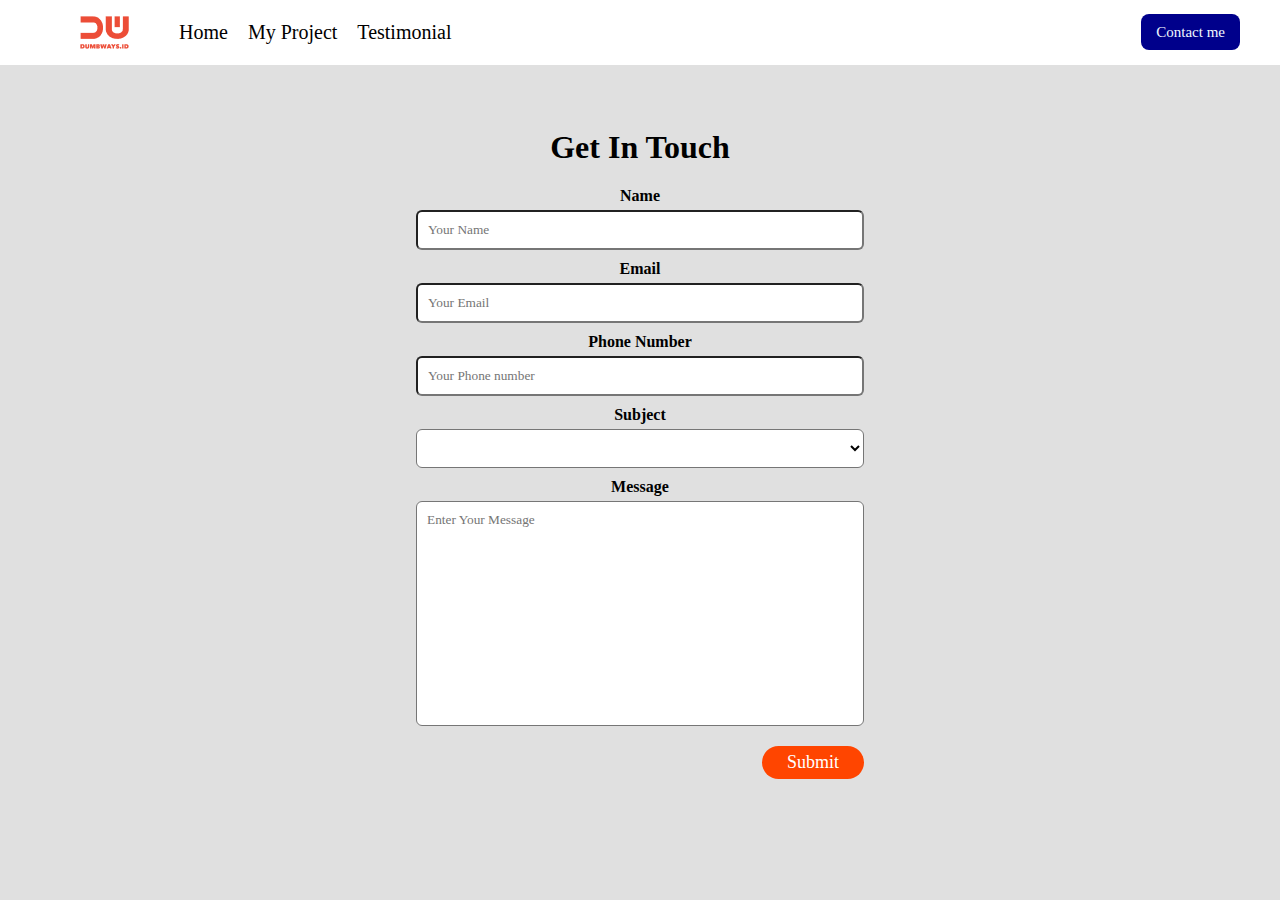
<file: Day 7 - Task/contact-me.html>
<html>
    <head>
        <title>Contact Me</title>
        <meta name="viewport" content="width=device-width, initial-scale=1.0">
        <link href="./assets/css/style.css" rel="stylesheet">
        <link href="./assets/css/contact-me.css" rel="stylesheet">
        <link href="./assets/css/mobile.css" rel="stylesheet">
        <link rel="stylesheet" href="https://cdnjs.cloudflare.com/ajax/libs/font-awesome/6.4.2/css/all.min.css" integrity="sha512-z3gLpd7yknf1YoNbCzqRKc4qyor8gaKU1qmn+CShxbuBusANI9QpRohGBreCFkKxLhei6S9CQXFEbbKuqLg0DA==" crossorigin="anonymous" referrerpolicy="no-referrer" />
    </head>

    <body>
        <nav>
            <div class="nav-left">
                <ul>
                    <img src="./assets/image/logo.png"/>
                    <li>
                        <a href="./index.html" class="item-gone">Home</a>
                    </li>
                    <li>
                        <a href="my-project.html" class="item-gone">My Project</a>
                    </li>
                    <li>
                        <a href="testimonial.html" class="item-gone">Testimonial</a>
                    </li>
                </ul>
            </div>

            <div class="nav-right">
                <a href="./contact-me.html" class="item-gone">Contact me</a>
            </div>

            <div class="nav-right" id="bars-menu">
                <button class="menu-button" onclick="openMenu()">
                    <i class="fa-solid fa-bars"></i>
                </button>
            </div>
        </nav>

        <div class="menu-container" id="menu-container">
            <a href="./index.html" class="home-button">Home</a>
            <a href="./my-project.html">My Project</a>
            <a href="testimonial.html">Testimonial</a>
            <a href="./contact-me.html">Contact Me</a>
        </div>

        <form class="container-form">
            <h1 style="text-align: center;">Get In Touch</h1>
            <div>
                <label for="name">Name</label>
                <input type="text" id="name" placeholder="Your Name" required/>
            </div>

            <div>
                <label for="email">Email</label>
                <input type="email" id="email" placeholder="Your Email" required/>
            </div>

            <div>
                <label for="phone">Phone Number</label>
                <input type="text" id="phone" placeholder="Your Phone number"required/>
            </div>

            <div>
                <label for="subject">Subject</label>
                <Select id="subject" required>
                    <option value="" hidden></option>
                    <option>Frontend Developer</option>
                    <option>Backend Developer</option>
                    <option>Fullstack</option>
                </Select>
            </div>

            <div>
                <label for="message">Message</label>
                <textarea id="message" placeholder="Enter Your Message" require></textarea>
            </div>
            <div>
                <button type="button" onclick="getData()">Submit</button>
            </div>
            
        </form>
    </body>
    <script src="assets/js/contact-me.js"></script>
    <script src="assets/js/button.js"></script>
</html>
</file>
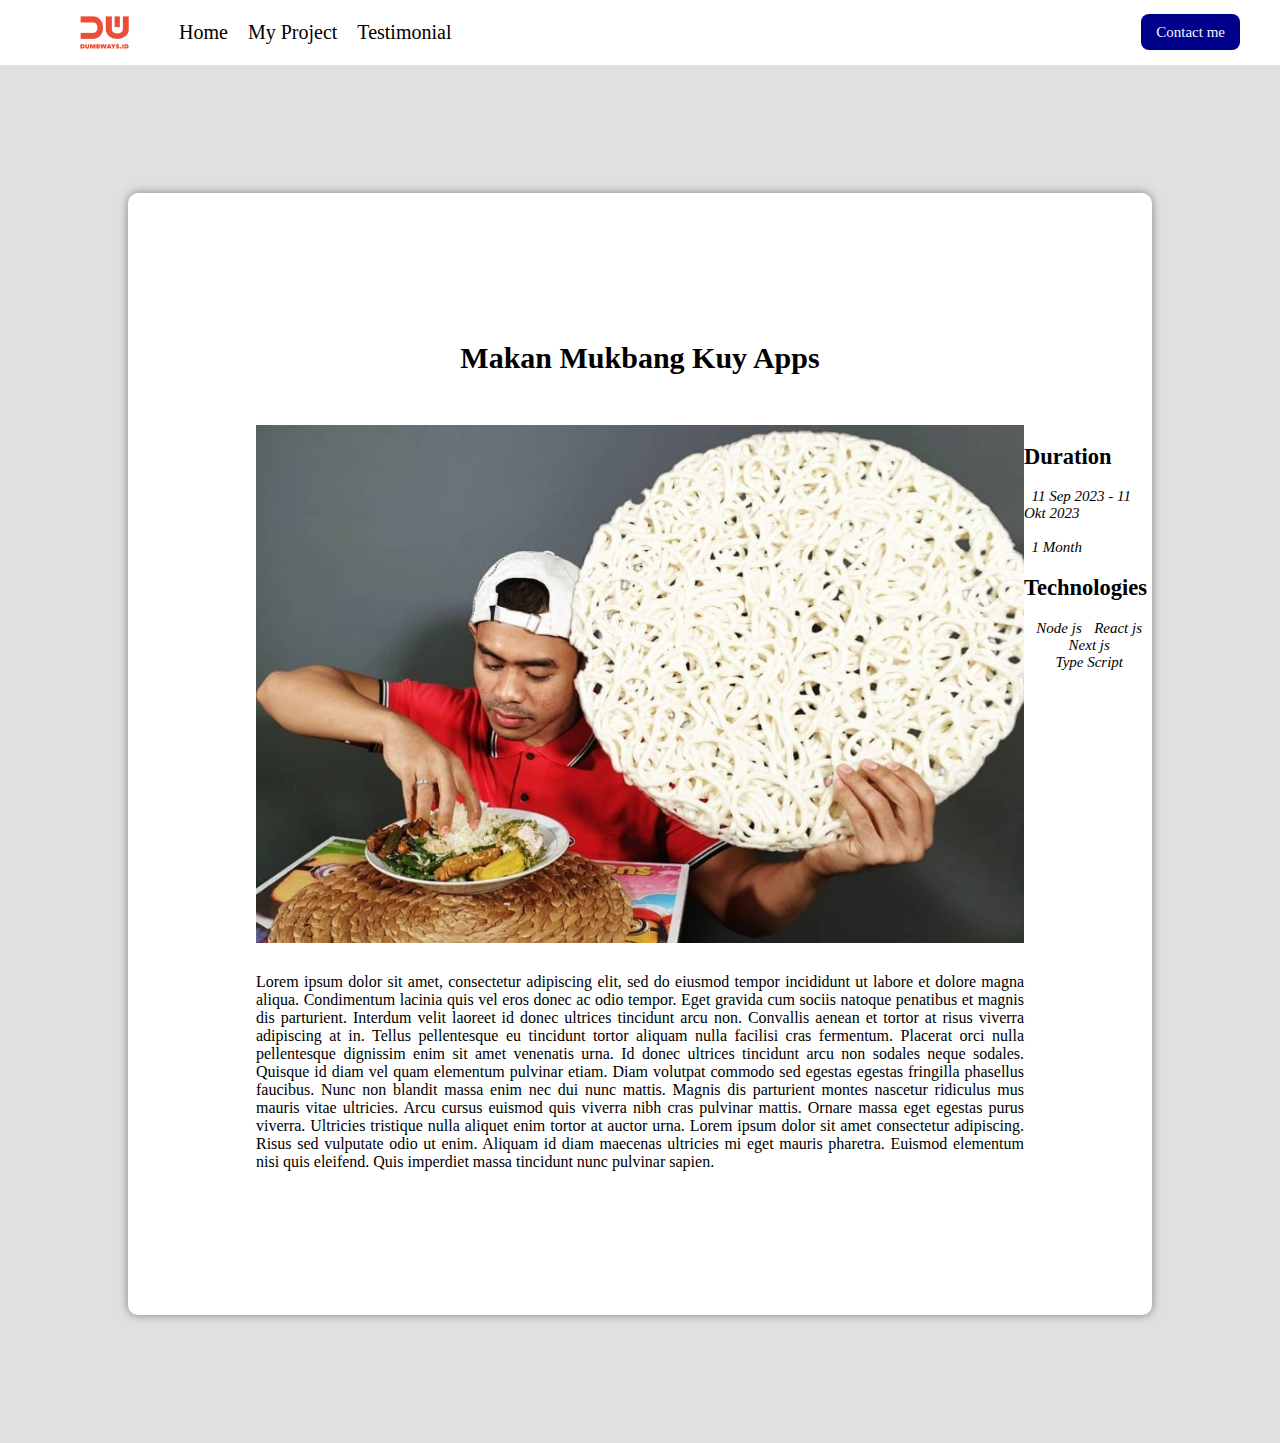
<file: Day 7 - Task/my-project-detail.html>
<html>
    <head>
        <title>Project-Detail</title>
        <meta name="viewport" content="width=device-width, initial-scale=1.0">
        <link href="./assets/css/style.css" rel="stylesheet">
        <link href="./assets/css/project-detail.css" rel="stylesheet">
        <link href="./assets/css/mobile.css" rel="stylesheet">
        <link rel="stylesheet" href="https://cdnjs.cloudflare.com/ajax/libs/font-awesome/6.4.2/css/all.min.css" integrity="sha512-z3gLpd7yknf1YoNbCzqRKc4qyor8gaKU1qmn+CShxbuBusANI9QpRohGBreCFkKxLhei6S9CQXFEbbKuqLg0DA==" crossorigin="anonymous" referrerpolicy="no-referrer" />
    </head>

    <body>
        <nav>
            <div class="nav-left">
                <ul>
                    <img src="./assets/image/logo.png"/>
                    <li>
                        <a href="./index.html" class="item-gone">Home</a>
                    </li>
                    <li>
                        <a href="my-project.html" class="item-gone">My Project</a>
                    </li>
                    <li>
                        <a href="testimonial.html" class="item-gone">Testimonial</a>
                    </li>
                </ul>
            </div>

            <div class="nav-right">
                <a href="./contact-me.html" class="item-gone">Contact me</a>
            </div>

            <div class="nav-right" id="bars-menu">
                <button class="menu-button" onclick="openMenu()">
                    <i class="fa-solid fa-bars"></i>
                </button>
            </div>
        </nav>

        <div class="menu-container" id="menu-container">
            <a href="./index.html" class="home-button">Home</a>
            <a href="./my-project.html">My Project</a>
            <a href="testimonial.html">Testimonial</a>
            <a href="./contact-me.html">Contact Me</a>
        </div>

        <div class="project-detail" id="project-detail" >
            <h1 class="judul">Makan Mukbang Kuy Apps</h1>
            <div class="information">
                <img src="./assets/image/makanan.jpg" alt="makan"/>
                <div class="detail-information">
                    <h2>Duration</h2>
                    <i class="fa-regular fa-calendar-days">&nbsp 11 Sep 2023 - 11 Okt 2023</i><br><br>
                    <i class="fa-regular fa-clock">&nbsp 1 Month</i>
                    <h2>Technologies</h2>
                    <div class="technologies">
                            <i class="fa-brands fa-node-js">&nbsp Node js</i>   
                            <i class="fa-brands fa-react">&nbsp React js</i>
                            <i class="fa-brands fa-vuejs">&nbsp Next js</i>
                            <i class="fa-brands fa-js">&nbsp Type Script</i>
                    </div>

                </div>
                
            </div>
            <p class="isi">
            Lorem ipsum dolor sit amet, consectetur adipiscing elit, 
            sed do eiusmod tempor incididunt ut labore et dolore magna aliqua. 
                Condimentum lacinia quis vel eros donec ac odio tempor. 
                Eget gravida cum sociis natoque penatibus et magnis dis parturient. 
                Interdum velit laoreet id donec ultrices tincidunt arcu non. 
                Convallis aenean et tortor at risus viverra adipiscing at in. 
                Tellus pellentesque eu tincidunt tortor aliquam nulla facilisi cras fermentum. 
                Placerat orci nulla pellentesque dignissim enim sit amet venenatis urna. 
                Id donec ultrices tincidunt arcu non sodales neque sodales. 
                Quisque id diam vel quam elementum pulvinar etiam. Diam volutpat commodo sed egestas egestas fringilla phasellus faucibus. 
                Nunc non blandit massa enim nec dui nunc mattis. 
                Magnis dis parturient montes nascetur ridiculus mus mauris vitae ultricies.
                Arcu cursus euismod quis viverra nibh cras pulvinar mattis. Ornare massa eget egestas purus viverra. 
                Ultricies tristique nulla aliquet enim tortor at auctor urna. Lorem ipsum dolor sit amet consectetur adipiscing. 
                Risus sed vulputate odio ut enim. Aliquam id diam maecenas ultricies mi eget mauris pharetra. 
                Euismod elementum nisi quis eleifend. Quis imperdiet massa tincidunt nunc pulvinar sapien.
            </p>
        </div>
    </body>
    <script src="assets/js/button.js"></script>
    <script src="assets/js/project.js"></script>
</html>
</file>
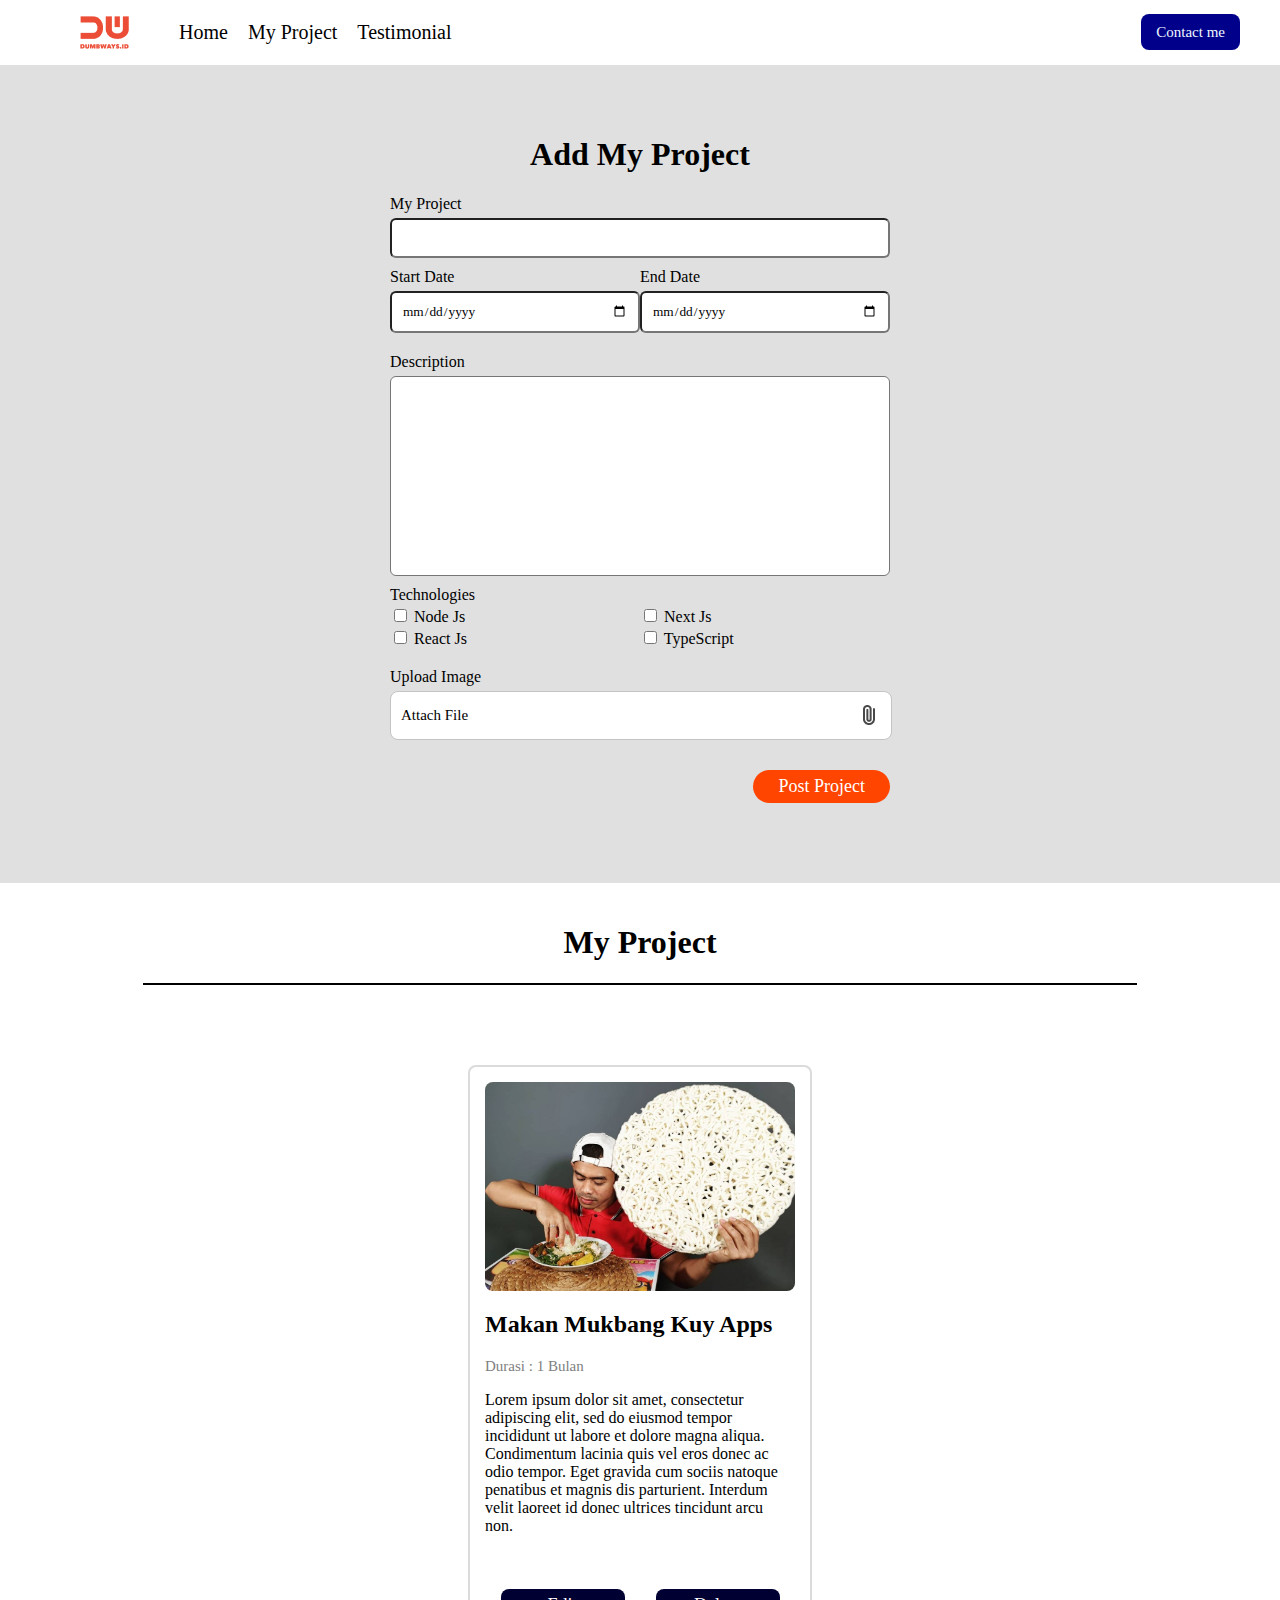
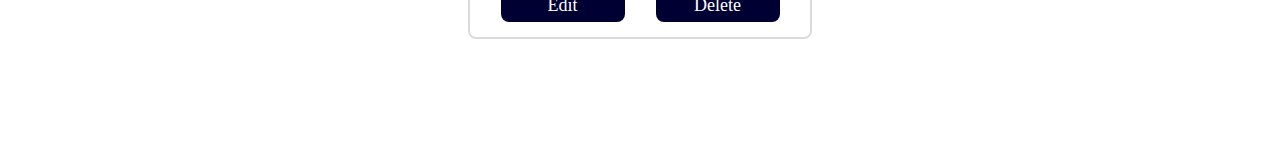
<file: Day 7 - Task/my-project.html>
<html>
    <head>
        <title>Project-1</title>
        <meta name="viewport" content="width=device-width, initial-scale=1.0">
        <link href="./assets/css/style.css" rel="stylesheet">
        <link href="./assets/css/project.css" rel="stylesheet">
        <link href="./assets/css/mobile.css" rel="stylesheet">
        <link rel="stylesheet" href="https://cdnjs.cloudflare.com/ajax/libs/font-awesome/6.4.2/css/all.min.css" integrity="sha512-z3gLpd7yknf1YoNbCzqRKc4qyor8gaKU1qmn+CShxbuBusANI9QpRohGBreCFkKxLhei6S9CQXFEbbKuqLg0DA==" crossorigin="anonymous" referrerpolicy="no-referrer" />
    </head>

    <body>
        <nav>
            <div class="nav-left">
                <ul>
                    <img src="./assets/image/logo.png"/>
                    <li>
                        <a href="./index.html" class="item-gone">Home</a>
                    </li>
                    <li>
                        <a href="my-project.html" class="item-gone">My Project</a>
                    </li>
                    <li>
                        <a href="testimonial.html" class="item-gone">Testimonial</a>
                    </li>
                </ul>
            </div>

            <div class="nav-right">
                <a href="./contact-me.html" class="item-gone">Contact me</a>
            </div>

            <div class="nav-right" id="bars-menu">
                <button class="menu-button" onclick="openMenu()">
                    <i class="fa-solid fa-bars"></i>
                </button>
            </div>
        </nav>

        <div class="menu-container" id="menu-container">
            <a href="./index.html" class="home-button">Home</a>
            <a href="./my-project.html">My Project</a>
            <a href="testimonial.html">Testimonial</a>
            <a href="./contact-me.html">Contact Me</a>
        </div>

        <div class="project">
            <div class="project-form">
                <form onsubmit = "isiProject(event)">
                    <h1 class="judul">Add My Project</h1>
                    <div>
                        <label for="my-project">My Project</label>
                        <input type="text" id="my-project"/>
                    </div>
                    <div class="date">
                        <div>
                            <label for="awal">Start Date</label>
                            <input type="date" id="awal"/>
                        </div>
                        <div>
                            <label for="akhir">End Date</label>
                            <input type="date" id="akhir"/>
                        </div>
                    </div>
                    <div>
                        <label for="description">Description</label>
                        <textarea id="description"></textarea>
                    </div>
                    <div>
                        <label>Technologies</label>
                        <div class="check-box">
                            <div class="box">
                                <input type="checkbox" id="node-js" value="Node Js">
                                <label for="node-js"> Node Js</label><br>
                                <input type="checkbox" id="react-js" value="React Js">
                                <label for="react-js"> React Js</label>
                            </div>
                            <div class="box">
                                <input type="checkbox" id="next-js" value="Next Js">
                                <label for="next-js">  Next Js</label><br>
                                <input type="checkbox" id="typeScript" value="TypeScript">
                                <label for="typeScript">  TypeScript</label>
                            </div>
                        </div>
                    </div>
                    <div>
                        <label>Upload Image</label>
                        <div class="input-blog-image-group">
                            <label for="input-blog-image">
                                <p>Attach File</p>
                                <img src="assets/image/file.png" alt="file" />
                            </label>
                            <input type="file" id="input-blog-image" hidden />
                         </div>
                    </div>
                    <button>Post Project</button>
                
                </form>
                
            </div>
            
            <div class="projectBody">
                <h1 class="judul">My Project</h1>
                <hr class="line"/>
                <div class="project-list" id="contents">
                    <div class="project-list-items">
                        <img src="./assets/image/makanan.jpg" alt="makan"/>
                        <h2><a href="my-project-detail.html" target="_blank">Makan Mukbang Kuy Apps</a></h1>
                        <p style="font-size: 15px; color: grey;">Durasi : 1 Bulan</p>
                        <p>
                            Lorem ipsum dolor sit amet, consectetur adipiscing elit, 
                            sed do eiusmod tempor incididunt ut labore et dolore magna aliqua. 
                            Condimentum lacinia quis vel eros donec ac odio tempor. 
                            Eget gravida cum sociis natoque penatibus et magnis dis parturient. 
                            Interdum velit laoreet id donec ultrices tincidunt arcu non.
                        </p>
                        
                        <i class="fa-brands fa-node-js"></i>    
                        <i class="fa-brands fa-react"></i>
                        <i class="fa-brands fa-vuejs"></i>
                        <i class="fa-brands fa-js"></i> <br>
                        <div class="edit">
                            <button>Edit</button>
                            <button>Delete</button>
                        </div>
                    </div>

                </div>
                
            </div>
        </div>
    </body>
    <script src="assets/js/project.js"></script>
    <script src="assets/js/button.js"></script>
</html>
</file>
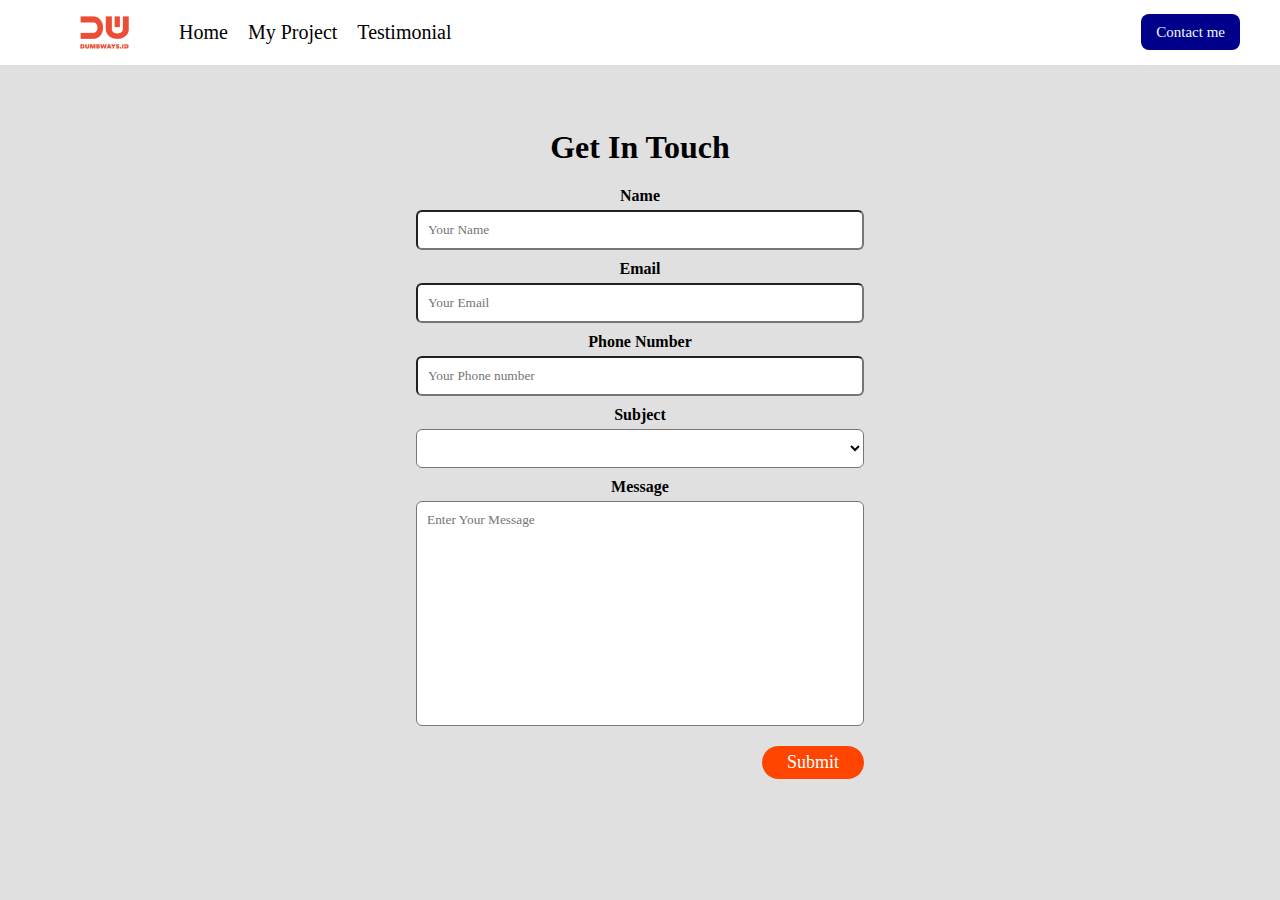
<file: Day 8 - Task/contact-me.html>
<html>
    <head>
        <title>Contact Me</title>
        <meta name="viewport" content="width=device-width, initial-scale=1.0">
        <link href="./assets/css/style.css" rel="stylesheet">
        <link href="./assets/css/contact-me.css" rel="stylesheet">
        <link href="./assets/css/mobile.css" rel="stylesheet">
        <link rel="stylesheet" href="https://cdnjs.cloudflare.com/ajax/libs/font-awesome/6.4.2/css/all.min.css" integrity="sha512-z3gLpd7yknf1YoNbCzqRKc4qyor8gaKU1qmn+CShxbuBusANI9QpRohGBreCFkKxLhei6S9CQXFEbbKuqLg0DA==" crossorigin="anonymous" referrerpolicy="no-referrer" />
    </head>

    <body>
        <nav>
            <div class="nav-left">
                <ul>
                    <img src="./assets/image/logo.png"/>
                    <li>
                        <a href="index.html" class="item-gone">Home</a>
                    </li>
                    <li>
                        <a href="my-project.html" class="item-gone">My Project</a>
                    </li>
                    <li>
                        <a href="testimonial.html" class="item-gone">Testimonial</a>
                    </li>
                </ul>
            </div>

            <div class="nav-right">
                <a href="./contact-me.html" class="item-gone">Contact me</a>
            </div>

            <div class="nav-right" id="bars-menu">
                <button class="menu-button" onclick="openMenu()">
                    <i class="fa-solid fa-bars"></i>
                </button>
            </div>
        </nav>

        <div class="menu-container" id="menu-container">
            <a href="index.html" class="home-button">Home</a>
            <a href="my-project.html">My Project</a>
            <a href="testimonial.html">Testimonial</a>
            <a href="contact-me.html">Contact Me</a>
        </div>

        <div class="menu-container" id="menu-container">
            <a href="./index.html" class="home-button">Home</a>
            <a href="./my-project.html">My Project</a>
            <a href="./contact-me.html">Contact Me</a>
        </div>

        <form class="container-form">
            <h1 style="text-align: center;">Get In Touch</h1>
            <div>
                <label for="name">Name</label>
                <input type="text" id="name" placeholder="Your Name" required/>
            </div>

            <div>
                <label for="email">Email</label>
                <input type="email" id="email" placeholder="Your Email" required/>
            </div>

            <div>
                <label for="phone">Phone Number</label>
                <input type="text" id="phone" placeholder="Your Phone number"required/>
            </div>

            <div>
                <label for="subject">Subject</label>
                <Select id="subject" required>
                    <option value="" hidden></option>
                    <option>Frontend Developer</option>
                    <option>Backend Developer</option>
                    <option>Fullstack</option>
                </Select>
            </div>

            <div>
                <label for="message">Message</label>
                <textarea id="message" placeholder="Enter Your Message" require></textarea>
            </div>
            <div>
                <button type="button" onclick="getData()">Submit</button>
            </div>
            
        </form>
    </body>
    <script src="assets/js/contact-me.js"></script>
    <script src="assets/js/button.js"></script>
</html>
</file>
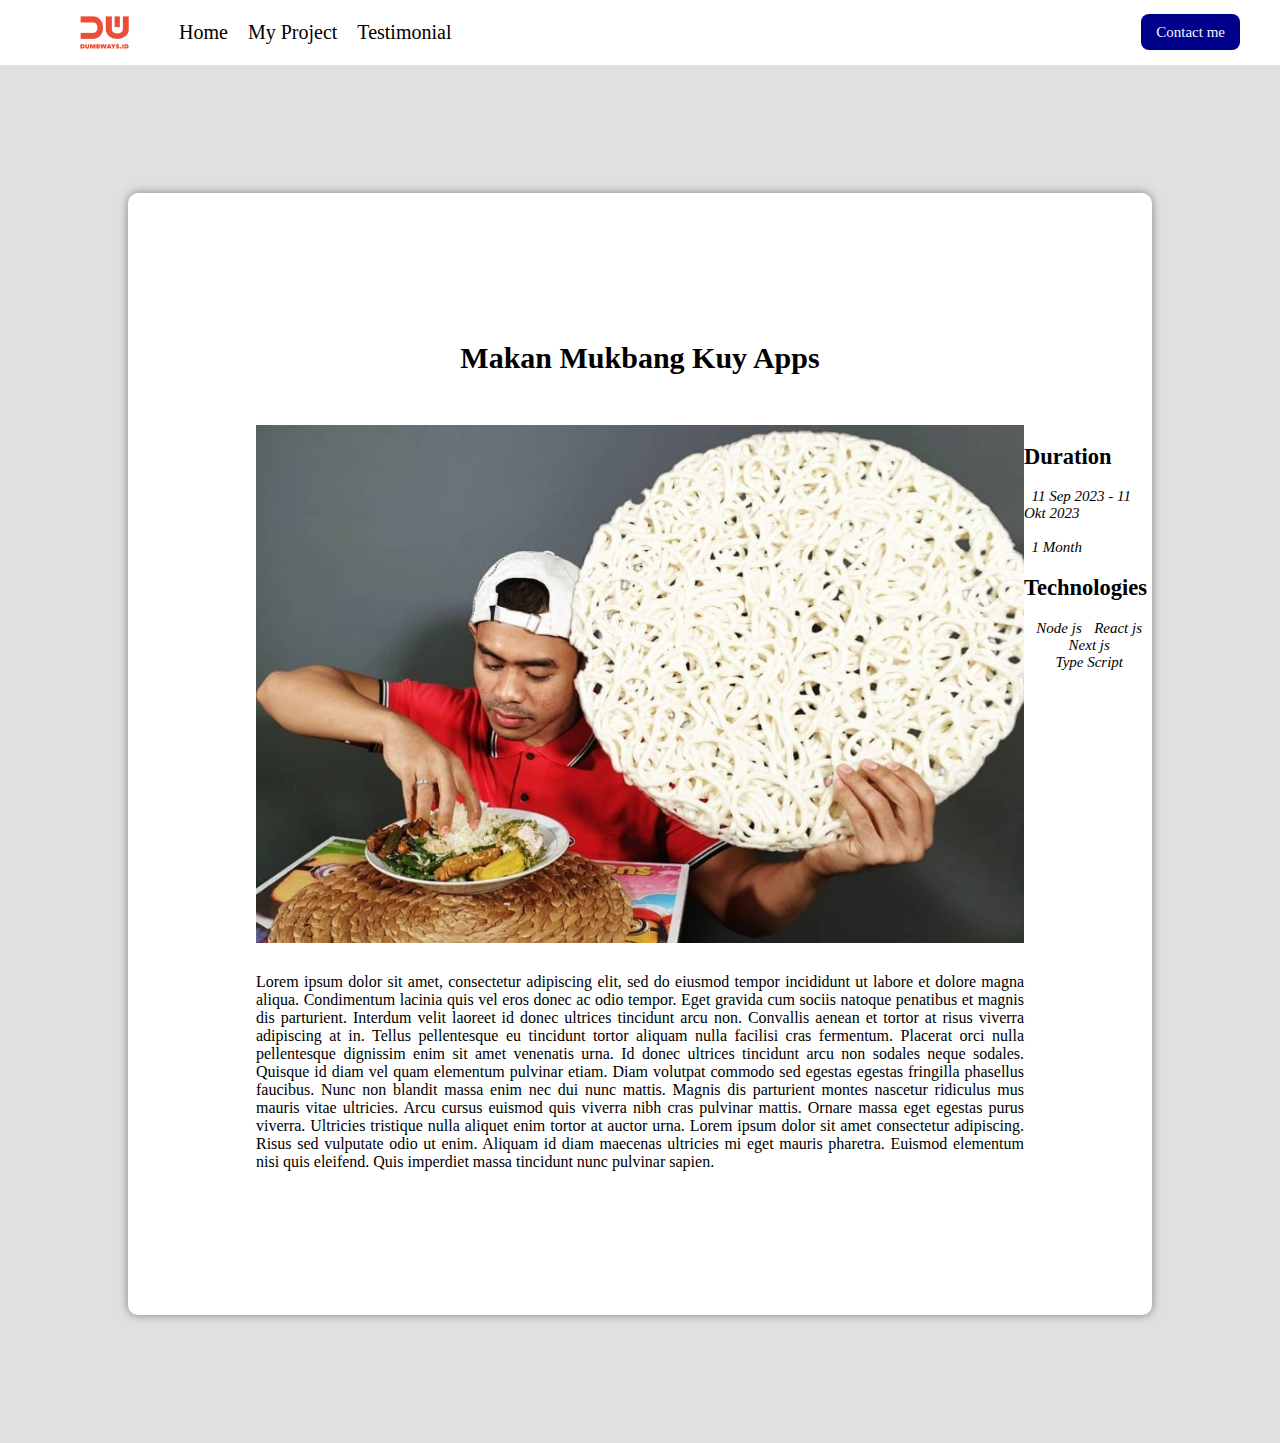
<file: Day 8 - Task/my-project-detail.html>
<html>
    <head>
        <title>Project-Detail</title>
        <meta name="viewport" content="width=device-width, initial-scale=1.0">
        <link href="./assets/css/style.css" rel="stylesheet">
        <link href="./assets/css/project-detail.css" rel="stylesheet">
        <link href="./assets/css/mobile.css" rel="stylesheet">
        <link rel="stylesheet" href="https://cdnjs.cloudflare.com/ajax/libs/font-awesome/6.4.2/css/all.min.css" integrity="sha512-z3gLpd7yknf1YoNbCzqRKc4qyor8gaKU1qmn+CShxbuBusANI9QpRohGBreCFkKxLhei6S9CQXFEbbKuqLg0DA==" crossorigin="anonymous" referrerpolicy="no-referrer" />
    </head>

    <body>
        <nav>
            <div class="nav-left">
                <ul>
                    <img src="./assets/image/logo.png"/>
                    <li>
                        <a href="index.html" class="item-gone">Home</a>
                    </li>
                    <li>
                        <a href="my-project.html" class="item-gone">My Project</a>
                    </li>
                    <li>
                        <a href="testimonial.html" class="item-gone">Testimonial</a>
                    </li>
                </ul>
            </div>

            <div class="nav-right">
                <a href="./contact-me.html" class="item-gone">Contact me</a>
            </div>

            <div class="nav-right" id="bars-menu">
                <button class="menu-button" onclick="openMenu()">
                    <i class="fa-solid fa-bars"></i>
                </button>
            </div>
        </nav>

        <div class="menu-container" id="menu-container">
            <a href="index.html" class="home-button">Home</a>
            <a href="my-project.html">My Project</a>
            <a href="testimonial.html">Testimonial</a>
            <a href="contact-me.html">Contact Me</a>
        </div>

        <div class="menu-container" id="menu-container">
            <a href="./index.html" class="home-button">Home</a>
            <a href="./my-project.html">My Project</a>
            <a href="./contact-me.html">Contact Me</a>
        </div>

        <div class="project-detail" id="project-detail" >
            <h1 class="judul">Makan Mukbang Kuy Apps</h1>
            <div class="information">
                <img src="./assets/image/makanan.jpg" alt="makan"/>
                <div class="detail-information">
                    <h2>Duration</h2>
                    <i class="fa-regular fa-calendar-days">&nbsp 11 Sep 2023 - 11 Okt 2023</i><br><br>
                    <i class="fa-regular fa-clock">&nbsp 1 Month</i>
                    <h2>Technologies</h2>
                    <div class="technologies">
                            <i class="fa-brands fa-node-js">&nbsp Node js</i>   
                            <i class="fa-brands fa-react">&nbsp React js</i>
                            <i class="fa-brands fa-vuejs">&nbsp Next js</i>
                            <i class="fa-brands fa-js">&nbsp Type Script</i>
                    </div>

                </div>
                
            </div>
            <p class="isi">
            Lorem ipsum dolor sit amet, consectetur adipiscing elit, 
            sed do eiusmod tempor incididunt ut labore et dolore magna aliqua. 
                Condimentum lacinia quis vel eros donec ac odio tempor. 
                Eget gravida cum sociis natoque penatibus et magnis dis parturient. 
                Interdum velit laoreet id donec ultrices tincidunt arcu non. 
                Convallis aenean et tortor at risus viverra adipiscing at in. 
                Tellus pellentesque eu tincidunt tortor aliquam nulla facilisi cras fermentum. 
                Placerat orci nulla pellentesque dignissim enim sit amet venenatis urna. 
                Id donec ultrices tincidunt arcu non sodales neque sodales. 
                Quisque id diam vel quam elementum pulvinar etiam. Diam volutpat commodo sed egestas egestas fringilla phasellus faucibus. 
                Nunc non blandit massa enim nec dui nunc mattis. 
                Magnis dis parturient montes nascetur ridiculus mus mauris vitae ultricies.
                Arcu cursus euismod quis viverra nibh cras pulvinar mattis. Ornare massa eget egestas purus viverra. 
                Ultricies tristique nulla aliquet enim tortor at auctor urna. Lorem ipsum dolor sit amet consectetur adipiscing. 
                Risus sed vulputate odio ut enim. Aliquam id diam maecenas ultricies mi eget mauris pharetra. 
                Euismod elementum nisi quis eleifend. Quis imperdiet massa tincidunt nunc pulvinar sapien.
            </p>
        </div>
    </body>
    <script src="assets/js/button.js"></script>
    <script src="assets/js/project.js"></script>
</html>
</file>
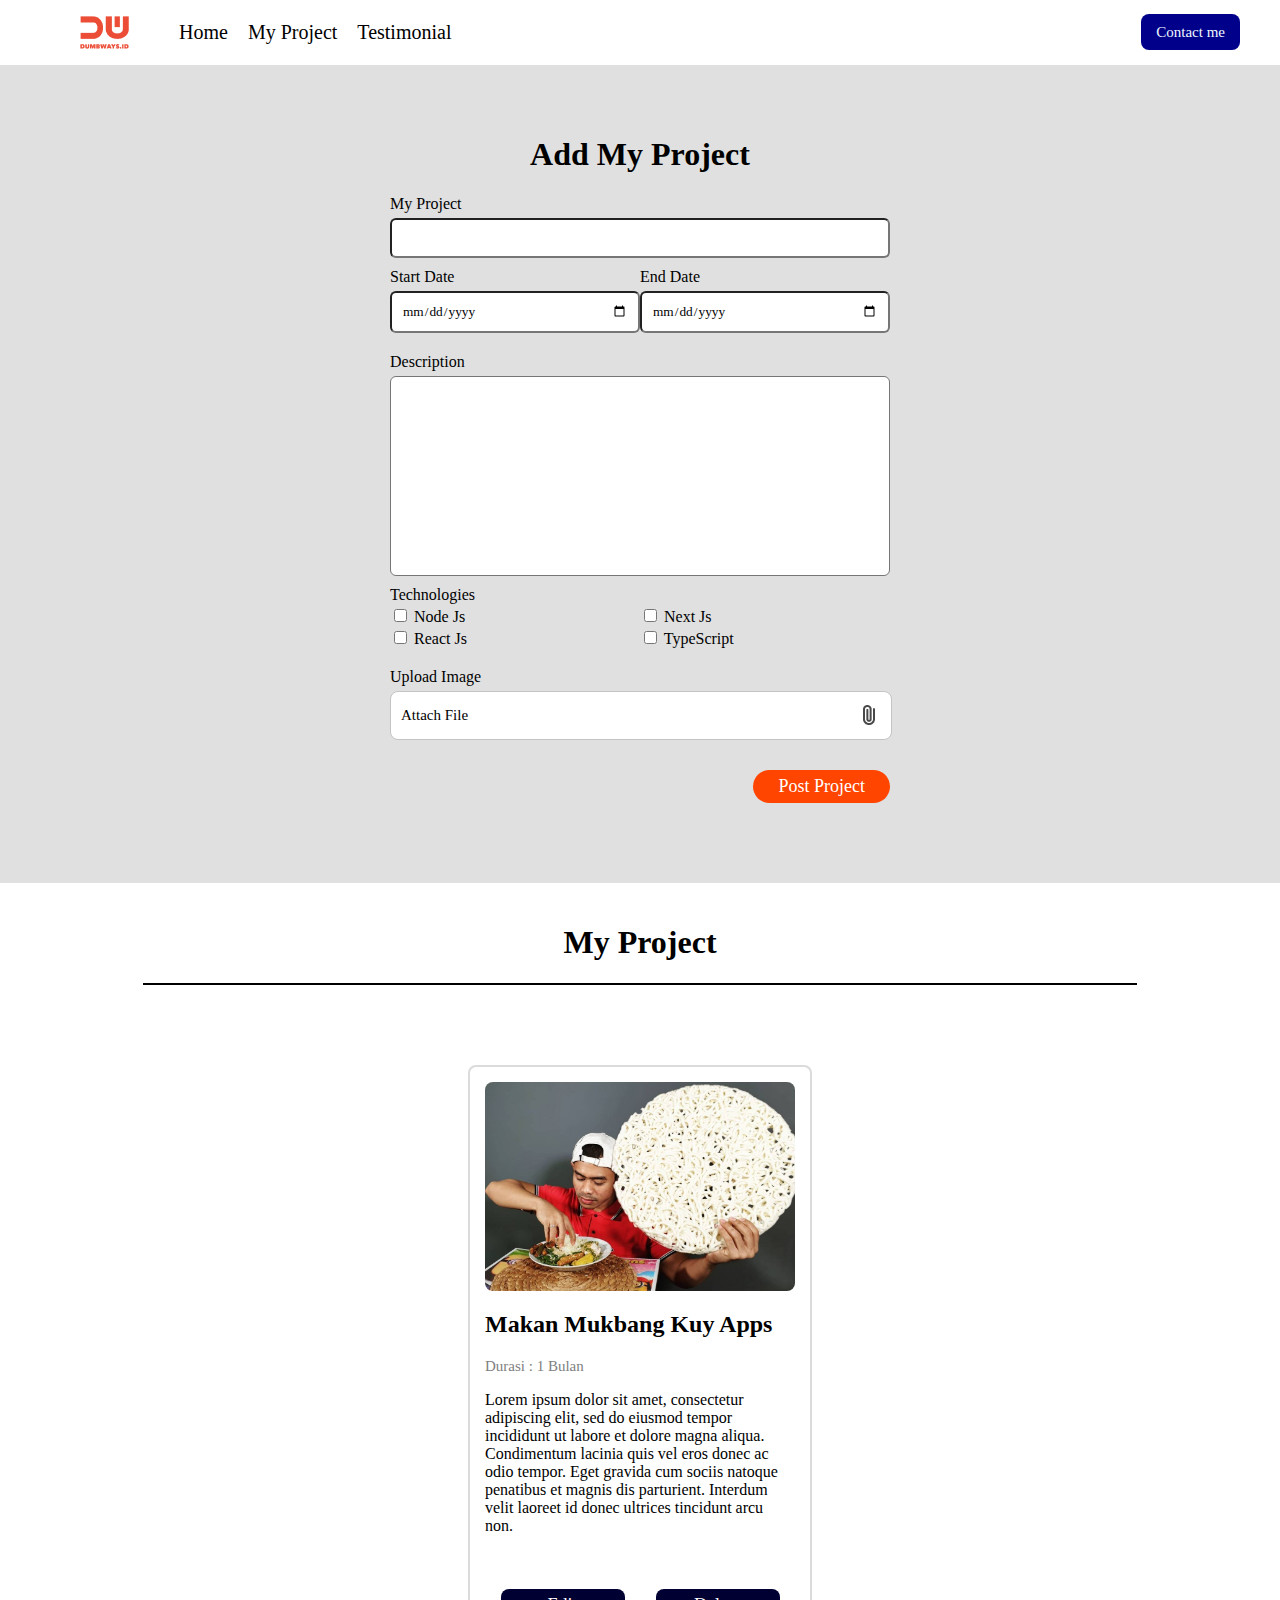
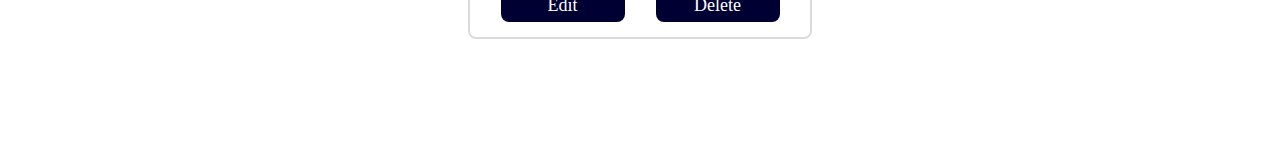
<file: Day 8 - Task/my-project.html>
<html>
    <head>
        <title>Project-1</title>
        <meta name="viewport" content="width=device-width, initial-scale=1.0">
        <link href="./assets/css/style.css" rel="stylesheet">
        <link href="./assets/css/project.css" rel="stylesheet">
        <link href="./assets/css/mobile.css" rel="stylesheet">
        <link rel="stylesheet" href="https://cdnjs.cloudflare.com/ajax/libs/font-awesome/6.4.2/css/all.min.css" integrity="sha512-z3gLpd7yknf1YoNbCzqRKc4qyor8gaKU1qmn+CShxbuBusANI9QpRohGBreCFkKxLhei6S9CQXFEbbKuqLg0DA==" crossorigin="anonymous" referrerpolicy="no-referrer" />
    </head>

    <body>
        <nav>
            <div class="nav-left">
                <ul>
                    <img src="./assets/image/logo.png"/>
                    <li>
                        <a href="index.html" class="item-gone">Home</a>
                    </li>
                    <li>
                        <a href="my-project.html" class="item-gone">My Project</a>
                    </li>
                    <li>
                        <a href="testimonial.html" class="item-gone">Testimonial</a>
                    </li>
                </ul>
            </div>

            <div class="nav-right">
                <a href="./contact-me.html" class="item-gone">Contact me</a>
            </div>

            <div class="nav-right" id="bars-menu">
                <button class="menu-button" onclick="openMenu()">
                    <i class="fa-solid fa-bars"></i>
                </button>
            </div>
        </nav>

        <div class="menu-container" id="menu-container">
            <a href="index.html" class="home-button">Home</a>
            <a href="my-project.html">My Project</a>
            <a href="testimonial.html">Testimonial</a>
            <a href="contact-me.html">Contact Me</a>
        </div>

        <div class="project">
            <div class="project-form">
                <form onsubmit = "isiProject(event)">
                    <h1 class="judul">Add My Project</h1>
                    <div>
                        <label for="my-project">My Project</label>
                        <input type="text" id="my-project"/>
                    </div>
                    <div class="date">
                        <div>
                            <label for="awal">Start Date</label>
                            <input type="date" id="awal"/>
                        </div>
                        <div>
                            <label for="akhir">End Date</label>
                            <input type="date" id="akhir"/>
                        </div>
                    </div>
                    <div>
                        <label for="description">Description</label>
                        <textarea id="description"></textarea>
                    </div>
                    <div>
                        <label>Technologies</label>
                        <div class="check-box">
                            <div class="box">
                                <input type="checkbox" id="node-js" value="Node Js">
                                <label for="node-js"> Node Js</label><br>
                                <input type="checkbox" id="react-js" value="React Js">
                                <label for="react-js"> React Js</label>
                            </div>
                            <div class="box">
                                <input type="checkbox" id="next-js" value="Next Js">
                                <label for="next-js">  Next Js</label><br>
                                <input type="checkbox" id="typeScript" value="TypeScript">
                                <label for="typeScript">  TypeScript</label>
                            </div>
                        </div>
                    </div>
                    <div>
                        <label>Upload Image</label>
                        <div class="input-blog-image-group">
                            <label for="input-blog-image">
                                <p>Attach File</p>
                                <img src="assets/image/file.png" alt="file" />
                            </label>
                            <input type="file" id="input-blog-image" hidden />
                         </div>
                    </div>
                    <button>Post Project</button>
                
                </form>
                
            </div>
            
            <div class="projectBody">
                <h1 class="judul">My Project</h1>
                <hr class="line"/>
                <div class="project-list" id="contents">
                    <div class="project-list-items">
                        <img src="./assets/image/makanan.jpg" alt="makan"/>
                        <h2><a href="my-project-detail.html" target="_blank">Makan Mukbang Kuy Apps</a></h1>
                        <p style="font-size: 15px; color: grey;">Durasi : 1 Bulan</p>
                        <p>
                            Lorem ipsum dolor sit amet, consectetur adipiscing elit, 
                            sed do eiusmod tempor incididunt ut labore et dolore magna aliqua. 
                            Condimentum lacinia quis vel eros donec ac odio tempor. 
                            Eget gravida cum sociis natoque penatibus et magnis dis parturient. 
                            Interdum velit laoreet id donec ultrices tincidunt arcu non.
                        </p>
                        
                        <i class="fa-brands fa-node-js"></i>    
                        <i class="fa-brands fa-react"></i>
                        <i class="fa-brands fa-vuejs"></i>
                        <i class="fa-brands fa-js"></i> <br>
                        <div class="edit">
                            <button>Edit</button>
                            <button>Delete</button>
                        </div>
                    </div>

                </div>
                
            </div>
        </div>
    </body>
    <script src="assets/js/project.js"></script>
    <script src="assets/js/button.js"></script>
</html>
</file>
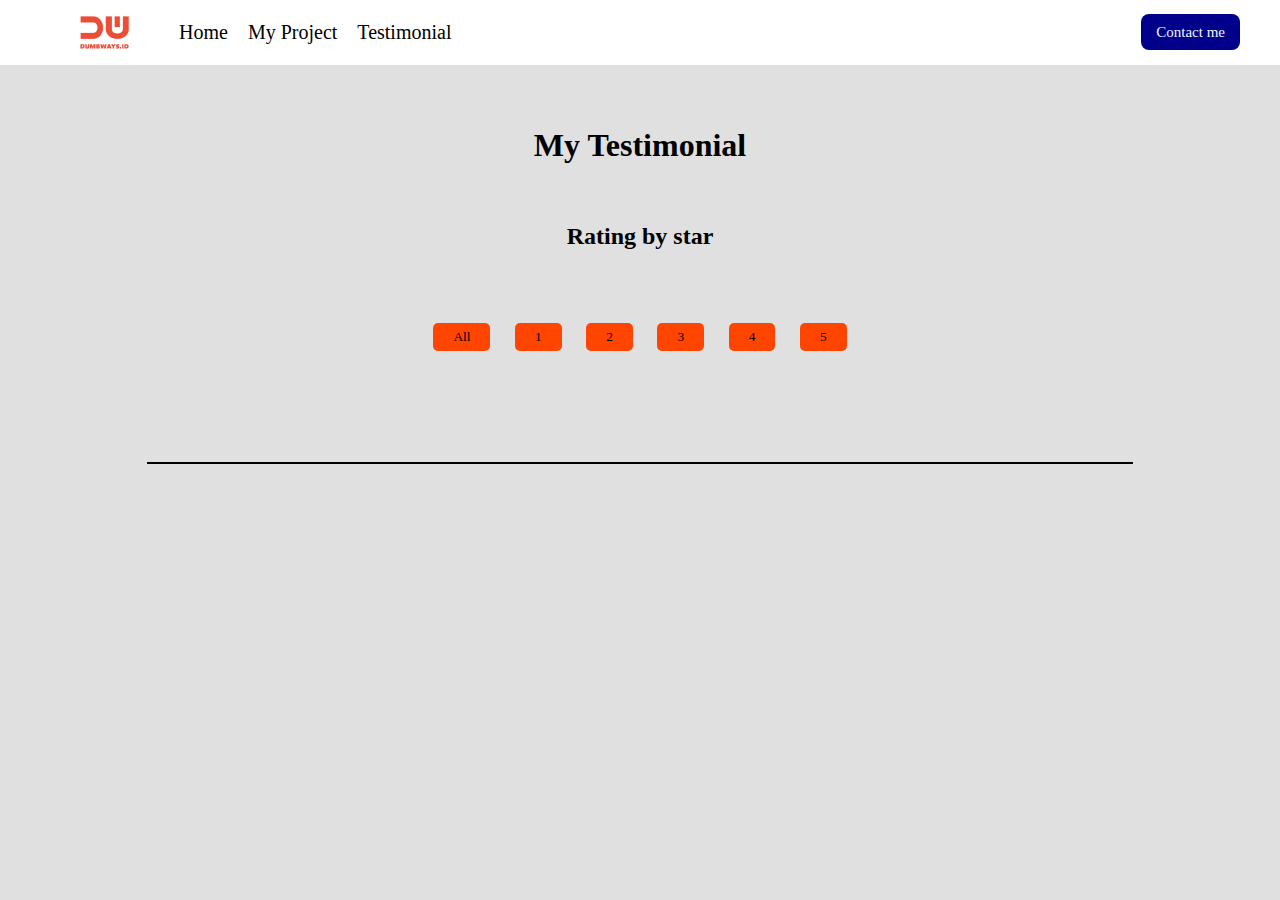
<file: Day 9 - Task/testimonial.html>
<html>
    <head>
        <title>Testimonial</title>
        <meta name="viewport" content="width=device-width, initial-scale=1.0">
        <link href="./assets/css/style.css" rel="stylesheet" />
        <link rel="stylesheet" href="./assets/css/testimonial.css" />
        <link rel="stylesheet" href="./assets/css/mobile.css" />
        <link rel="stylesheet" href="https://cdnjs.cloudflare.com/ajax/libs/font-awesome/6.4.2/css/all.min.css" integrity="sha512-z3gLpd7yknf1YoNbCzqRKc4qyor8gaKU1qmn+CShxbuBusANI9QpRohGBreCFkKxLhei6S9CQXFEbbKuqLg0DA==" crossorigin="anonymous" referrerpolicy="no-referrer" />
    </head>

    <body>
        <nav>
            <div class="nav-left">
                <ul>
                    <img src="./assets/image/logo.png"/>
                    <li>
                        <a href="index.html" class="item-gone">Home</a>
                    </li>
                    <li>
                        <a href="my-project.html" class="item-gone">My Project</a>
                    </li>
                    <li>
                        <a href="testimonial.html" class="item-gone">Testimonial</a>
                    </li>
                </ul>
            </div>

            <div class="nav-right">
                <a href="./contact-me.html" class="item-gone">Contact me</a>
            </div>

            <div class="nav-right" id="bars-menu">
                <button class="menu-button" onclick="openMenu()">
                    <i class="fa-solid fa-bars"></i>
                </button>
            </div>
        </nav>

        <div class="menu-container" id="menu-container">
            <a href="index.html" class="home-button">Home</a>
            <a href="my-project.html">My Project</a>
            <a href="testimonial.html">Testimonial</a>
            <a href="contact-me.html">Contact Me</a>
        </div>

        <div class="container">
            <h1 class="judul">My Testimonial</h1>
            <div class="rating-container">
                <h2>Rating by star</h2>
                <div class="rating">
                    <button onclick="showTestimonial()">All</button>
                    <button onclick="filterTestimonial(1)">
                        1 <i class="fa-solid fa-star"></i>
                    </button>
                    <button onclick="filterTestimonial(2)">
                        2 <i class="fa-solid fa-star"></i>
                    </button>
                    <button onclick="filterTestimonial(3)">
                        3 <i class="fa-solid fa-star"></i>
                    </button>
                    <button onclick="filterTestimonial(4)">
                        4 <i class="fa-solid fa-star"></i>
                    </button>
                    <button onclick="filterTestimonial(5)">
                        5 <i class="fa-solid fa-star"></i>
                    </button>
                </div>

            </div>

            
            <hr class="line"/>

        <section class="list-testimonial" id="list-testimonial">
            <!-- <div class="testimonial">
                <img src="./assets/Image/chelsea.jpeg"/>
                <p class="quote">Bang udah Bang</p>
                <p class="author">Average Fans Chelsea</p>
                <p> 5 <i class="fa-solid fa-star"></i></p>
            </div> -->
        </section>
    </body>
    <script src="assets/js/button.js"></script>
    <script src="assets/js/testimonial-ajax.js"></script>
</html>
</file>
<file: Day 7 - Task/assets/css/style.css>
*{
    text-decoration: none;
    font-family: Roboto;
    color: black;
}

body{
    margin: 0;
    background-color:#e0e0e0;
}

nav{
    display: flex;
    justify-content: space-between;
    align-items: center;
    background-color: white;
    padding: 0 40px;
}

.nav-left ul {
    display: flex;
    list-style-type: none;
    align-items: center;
}
.nav-left img {
    margin-right: 50px;
}

.nav-left ul li {
    margin-right: 20px;
    font-size: 20px;
}

.nav-left a:hover{
    color: orangered;
}

.nav-right a {
    background-color:darkblue;
    color: aliceblue;
    border-radius: 8px;
    padding: 10px 15px;
    font-size: 15px;
}
</file>
<file: Day 7 - Task/assets/css/contact-me.css>
.container-form {
    width: 35%;
    margin: 5% auto;
    text-align: center;
}

input, select, textarea {
    width: 100%;
    padding: 10px;
    border-radius: 6px;
    margin-top: 5px;
    background-color: white;
}

textarea{
    resize: none;
    height: 25%;
}

form div {
    margin-top: 10px;
}

form label { 
    font-weight: bold;
}

button {
    margin-top: 10px;
    padding: 6px 25px;
    border:none;
    border-radius: 25px;
    font-size: 18px;
    background-color: orangered;
    color: white;
    cursor: pointer;
    float: right;
    font-weight: 500;
}
</file>
<file: Day 7 - Task/assets/css/mobile.css>
#bars-menu {
    display: none;
}

.menu-button {
    background-color: transparent;
    border: none;
    cursor: pointer;
    color: #000000;
}

.menu-container {
    display: none;
}

.menu-container a {
    text-decoration: none;
    background-color: darkgray;
    padding: 10px;
    display: flex;
    justify-content: center;
    align-items: center;
    border: 1px solid #ffffff;
}

.menu-container .home-button {
    background-color: orangered;
}

@media only screen and (max-width : 900px) {
    .container {
        flex-direction: column;
        margin : 10%;
    }
    .container-text {
        width: 100%;
    }

    .text {
        justify-content: center;
    }

    .card {
        width: 100%;
    }

    .project-detail .information {
        flex-direction: column;
        justify-content: center;
        align-items: center;
        text-align: center;
    }

    .project-detail .information img {
        width: 100%;
    }

    .project-detail .information .detail-information {
        width: 100%;
        padding: 15px 0;
    }
}

@media only screen and (max-width : 750px) {
    .project .projectBody .project-list .project-list-items {
        width: 75%;
    }
}

@media only screen and (max-width : 550px) {
    .item-gone {
        display: none;
    }

    #bars-menu {
        display: block;
    }
    
    .project .project-form {
        margin: 5%;
        justify-content: center;
        align-items: center;
    }

    .container-form {
        width: 80%;
    }
}
</file>
<file: Day 7 - Task/assets/css/project-detail.css>
.project-detail {
    border:1px ;
    margin: 10%;
    padding : 10%;
    border-radius : 10px;
    box-shadow : 0  0 10px gray;
    background-color: white;
    justify-content: center;
}

.judul {
    text-align: center;
    margin-bottom: 50px;
    font-size: 30px;
}

.project-detail .information img {
    width: 100%;
}

.information {
    display: flex;
    font-size: 15px;
    justify-content: space-evenly;
}

.detail-information {
    width: 40%; 
}

.technologies { 
    display: flex;
    flex-wrap: wrap;
    justify-content: space-evenly;
}

.isi {
    font-size: medium;
    text-align: justify;
    margin-top: 30px;
}
</file>
<file: Day 7 - Task/assets/css/project.css>
.project-form {
    display: flex;
    padding: 50px 0 0 0;
    justify-content: center;
    margin-bottom: 80px;
}

.project-form form {
    width: 500px;
    margin: 0 auto;
}

input, select, textarea {
    width: 100%;
    padding: 10px;
    border-radius: 6px;
    margin-top: 5px;
    background-color: white;
}

.project-form form div {
    margin-bottom: 10px;
}

.project-form .date {
    display: flex;
}

.project-form .date div {
    width: 100%;
    
}

.project-form .check-box {
    width: 100%;
    text-align: left;
    display: flex;
    justify-content: space-between;
}

.project-form .check-box .box {
    width: 100%;
}
.project .check-box .box input {
    width: auto;
}

.project-form textarea {
    width: 100%;
    height: 200px;
    resize: none;
}

.project-form form .input-blog-image-group {
    width: 100%;
    font-size: 15px;
    font-weight: 400;
    margin-top: 5px;
    margin-bottom: 20px;
    background: white;
    border: 1px solid #c4c4c4;
    border-radius: 8px;
    cursor: pointer;
}
    
.project-form form .input-blog-image-group label p {
    font-size: 15px;
}
    
.project-form form .input-blog-image-group label {
    cursor: pointer;
    display: flex;
    align-items: center;
    justify-content: space-between;
    padding: 0 10px;
}

button {
    margin-top: 10px;
    padding: 6px 25px;
    border:none;
    border-radius: 25px;
    font-size: 18px;
    background-color: orangered;
    color: white;
    cursor: pointer;
    float: right;
    font-weight: 500;
}

/* Project list */

.project .projectBody {
    background-color: white;
    padding: 20px;
}
    

.project .projectBody hr {
    border: 1px solid black;
    width: 80%;
    margin-right: auto;
    margin-left: auto;
}

.judul {
    text-align: center;
}

.project .projectBody .project-list {
    margin-top: 80px;
    margin-bottom: 80px;
    display: flex;
    align-items: center;
    flex-wrap: wrap;
    justify-content: space-around;
}

.project .projectBody .project-list .project-list-items {
    width: 25%;
    padding: 15px;
    margin-bottom: 20px;
    border: 2px solid #dbdbdb;
    border-radius: 8px;
}
.project .projectBody .project-list .project-list-items img {
    width: 100%;
    border-radius: 8px;
}

.project .projectBody .project-list .project-list-items i {
    font-size: 30px;
    margin-right: 5px;
}

.project .projectBody .project-list .project-list-items .edit {
    display: flex;
    justify-content: space-around;
    margin-top: 10px;
}

.project .projectBody .project-list .project-list-items .edit button {
    width: 40%;
    background-color:#000033;
    color: white;
    border-radius: 8px;
    cursor: pointer;
    text-align: center;
}
</file>
<file: Day 8 - Task/assets/css/style.css>
*{
    text-decoration: none;
    font-family: Roboto;
    color: black;
}

body{
    margin: 0;
    background-color:#e0e0e0;
}

nav{
    display: flex;
    justify-content: space-between;
    align-items: center;
    background-color: white;
    padding: 0 40px;
}

.nav-left ul {
    display: flex;
    list-style-type: none;
    align-items: center;
}
.nav-left img {
    margin-right: 50px;
}

.nav-left ul li {
    margin-right: 20px;
    font-size: 20px;
}

.nav-left a:hover{
    color: orangered;
}

.nav-right a {
    background-color:darkblue;
    color: aliceblue;
    border-radius: 8px;
    padding: 10px 15px;
    font-size: 15px;
}
</file>
<file: Day 8 - Task/assets/css/contact-me.css>
.container-form {
    width: 35%;
    margin: 5% auto;
    text-align: center;
}

input, select, textarea {
    width: 100%;
    padding: 10px;
    border-radius: 6px;
    margin-top: 5px;
    background-color: white;
}

textarea{
    resize: none;
    height: 25%;
}

form div {
    margin-top: 10px;
}

form label { 
    font-weight: bold;
}

button {
    margin-top: 10px;
    padding: 6px 25px;
    border:none;
    border-radius: 25px;
    font-size: 18px;
    background-color: orangered;
    color: white;
    cursor: pointer;
    float: right;
    font-weight: 500;
}
</file>
<file: Day 8 - Task/assets/css/mobile.css>
#bars-menu {
    display: none;
}

.menu-button {
    background-color: transparent;
    border: none;
    cursor: pointer;
    color: #000000;
}

.menu-container {
    display: none;
}

.menu-container a {
    text-decoration: none;
    background-color: darkgray;
    padding: 10px;
    display: flex;
    justify-content: center;
    align-items: center;
    border: 1px solid #ffffff;
}

.menu-container .home-button {
    background-color: orangered;
}

@media only screen and (max-width : 900px) {
    .container {
        flex-direction: column;
        margin : 10%;
    }
    .container-text {
        width: 100%;
    }

    .text {
        justify-content: center;
    }

    .card {
        width: 100%;
    }

    .project-detail .information {
        flex-direction: column;
        justify-content: center;
        align-items: center;
        text-align: center;
    }

    .project-detail .information img {
        width: 100%;
    }

    .project-detail .information .detail-information {
        width: 100%;
        padding: 15px 0;
    }
}

@media only screen and (max-width : 750px) {
    .project .projectBody .project-list .project-list-items {
        width: 75%;
    }
}

@media only screen and (max-width : 550px) {
    .item-gone {
        display: none;
    }

    #bars-menu {
        display: block;
    }
    
    .project .project-form {
        margin: 5%;
        justify-content: center;
        align-items: center;
    }

    .container-form {
        width: 80%;
    }
}
</file>
<file: Day 8 - Task/assets/css/project-detail.css>
.project-detail {
    border:1px ;
    margin: 10%;
    padding : 10%;
    border-radius : 10px;
    box-shadow : 0  0 10px gray;
    background-color: white;
    justify-content: center;
}

.judul {
    text-align: center;
    margin-bottom: 50px;
    font-size: 30px;
}

.project-detail .information img {
    width: 100%;
}

.information {
    display: flex;
    font-size: 15px;
    justify-content: space-evenly;
}

.detail-information {
    width: 40%; 
}

.technologies { 
    display: flex;
    flex-wrap: wrap;
    justify-content: space-evenly;
}

.isi {
    font-size: medium;
    text-align: justify;
    margin-top: 30px;
}
</file>
<file: Day 8 - Task/assets/css/project.css>
.project-form {
    display: flex;
    padding: 50px 0 0 0;
    justify-content: center;
    margin-bottom: 80px;
}

.project-form form {
    width: 500px;
    margin: 0 auto;
}

input, select, textarea {
    width: 100%;
    padding: 10px;
    border-radius: 6px;
    margin-top: 5px;
    background-color: white;
}

.project-form form div {
    margin-bottom: 10px;
}

.project-form .date {
    display: flex;
}

.project-form .date div {
    width: 100%;
    
}

.project-form .check-box {
    width: 100%;
    text-align: left;
    display: flex;
    justify-content: space-between;
}

.project-form .check-box .box {
    width: 100%;
}
.project .check-box .box input {
    width: auto;
}

.project-form textarea {
    width: 100%;
    height: 200px;
    resize: none;
}

.project-form form .input-blog-image-group {
    width: 100%;
    font-size: 15px;
    font-weight: 400;
    margin-top: 5px;
    margin-bottom: 20px;
    background: white;
    border: 1px solid #c4c4c4;
    border-radius: 8px;
    cursor: pointer;
}
    
.project-form form .input-blog-image-group label p {
    font-size: 15px;
}
    
.project-form form .input-blog-image-group label {
    cursor: pointer;
    display: flex;
    align-items: center;
    justify-content: space-between;
    padding: 0 10px;
}

button {
    margin-top: 10px;
    padding: 6px 25px;
    border:none;
    border-radius: 25px;
    font-size: 18px;
    background-color: orangered;
    color: white;
    cursor: pointer;
    float: right;
    font-weight: 500;
}

/* Project list */

.project .projectBody {
    background-color: white;
    padding: 20px;
}
    

.project .projectBody hr {
    border: 1px solid black;
    width: 80%;
    margin-right: auto;
    margin-left: auto;
}

.judul {
    text-align: center;
}

.project .projectBody .project-list {
    margin-top: 80px;
    margin-bottom: 80px;
    display: flex;
    align-items: center;
    flex-wrap: wrap;
    justify-content: space-around;
}

.project .projectBody .project-list .project-list-items {
    width: 25%;
    padding: 15px;
    margin-bottom: 20px;
    border: 2px solid #dbdbdb;
    border-radius: 8px;
}
.project .projectBody .project-list .project-list-items img {
    width: 100%;
    border-radius: 8px;
}

.project .projectBody .project-list .project-list-items i {
    font-size: 30px;
    margin-right: 5px;
}

.project .projectBody .project-list .project-list-items .edit {
    display: flex;
    justify-content: space-around;
    margin-top: 10px;
}

.project .projectBody .project-list .project-list-items .edit button {
    width: 40%;
    background-color:#000033;
    color: white;
    border-radius: 8px;
    cursor: pointer;
    text-align: center;
}
</file>
<file: Day 9 - Task/assets/css/style.css>
*{
    text-decoration: none;
    font-family: Roboto;
    color: black;
}

body{
    margin: 0;
    background-color:#e0e0e0;
}

nav{
    display: flex;
    justify-content: space-between;
    align-items: center;
    background-color: white;
    padding: 0 40px;
}

.nav-left ul {
    display: flex;
    list-style-type: none;
    align-items: center;
}
.nav-left img {
    margin-right: 50px;
}

.nav-left ul li {
    margin-right: 20px;
    font-size: 20px;
}

.nav-left a:hover{
    color: orangered;
}

.nav-right a {
    background-color:darkblue;
    color: aliceblue;
    border-radius: 8px;
    padding: 10px 15px;
    font-size: 15px;
}
</file>
<file: Day 9 - Task/assets/css/testimonial.css>
.container {
    text-align: center;
    margin: 2%;
}

.line {
    border: 1px solid;
    width: 80%;
    margin-bottom: 5%;
}

.judul {
    padding: 3%;
}

.rating {
    display: flex;
    flex-wrap: wrap;
    justify-content: center;
    margin-top: 5%;
    margin-bottom: 8%;
}

.rating button {
    border-radius: 5px;
    font-size: smaller;
    border: 1px solid;
    margin: 1%;
    background-color: orangered;
    cursor: pointer;
    padding: 6px 20px;
    border: none;
}

.list-testimonial {
    display: flex;
    flex-wrap: wrap;
    justify-content: space-evenly;
    margin: 10px;
}

.testimonial {
    display: flex;
    width: 25%;
    margin : 2%;
    padding: 2%;
    border-radius: 5px;
    box-shadow: 0 0 10px #cdcdcd;
    flex-direction: column;
    background-color: white;
}

.testimonial img {
    width: 100%;
    height: 200px;
    border-radius: 3px;
    object-fit: cover;
}

.testimonial .author {
    text-align: right;
    font-weight: bold;
}

.testimonial .quote {
    line-height: normal;
    font-style: italic;
    text-align: right;
}

.testimonial .star {
    text-align: right;
}

.container .rating-container .rating button i {
    color: white;
}

@media only screen and (max-width: 900px) {
    .testimonial {
        width: 40%;
    }
}


@media only screen and (max-width: 700px) {
    .testimonial {
        width: 100%;
    }
}
</file>
<file: Day 9 - Task/assets/css/mobile.css>
#bars-menu {
    display: none;
}

.menu-button {
    background-color: transparent;
    border: none;
    cursor: pointer;
    color: #000000;
}

.menu-container {
    display: none;
}

.menu-container a {
    text-decoration: none;
    background-color: darkgray;
    padding: 10px;
    display: flex;
    justify-content: center;
    align-items: center;
    border: 1px solid #ffffff;
}

.menu-container .home-button {
    background-color: orangered;
}

@media only screen and (max-width : 900px) {
    .container {
        flex-direction: column;
        margin : 10%;
    }
    .container-text {
        width: 100%;
    }

    .text {
        justify-content: center;
    }

    .card {
        width: 100%;
    }

    .project-detail .information {
        flex-direction: column;
        justify-content: center;
        align-items: center;
        text-align: center;
    }

    .project-detail .information img {
        width: 100%;
    }

    .project-detail .information .detail-information {
        width: 100%;
        padding: 15px 0;
    }
}

@media only screen and (max-width : 750px) {
    .project .projectBody .project-list .project-list-items {
        width: 75%;
    }
}

@media only screen and (max-width : 550px) {
    .item-gone {
        display: none;
    }

    #bars-menu {
        display: block;
    }
    
    .project .project-form {
        margin: 5%;
        justify-content: center;
        align-items: center;
    }

    .container-form {
        width: 80%;
    }
}
</file>
